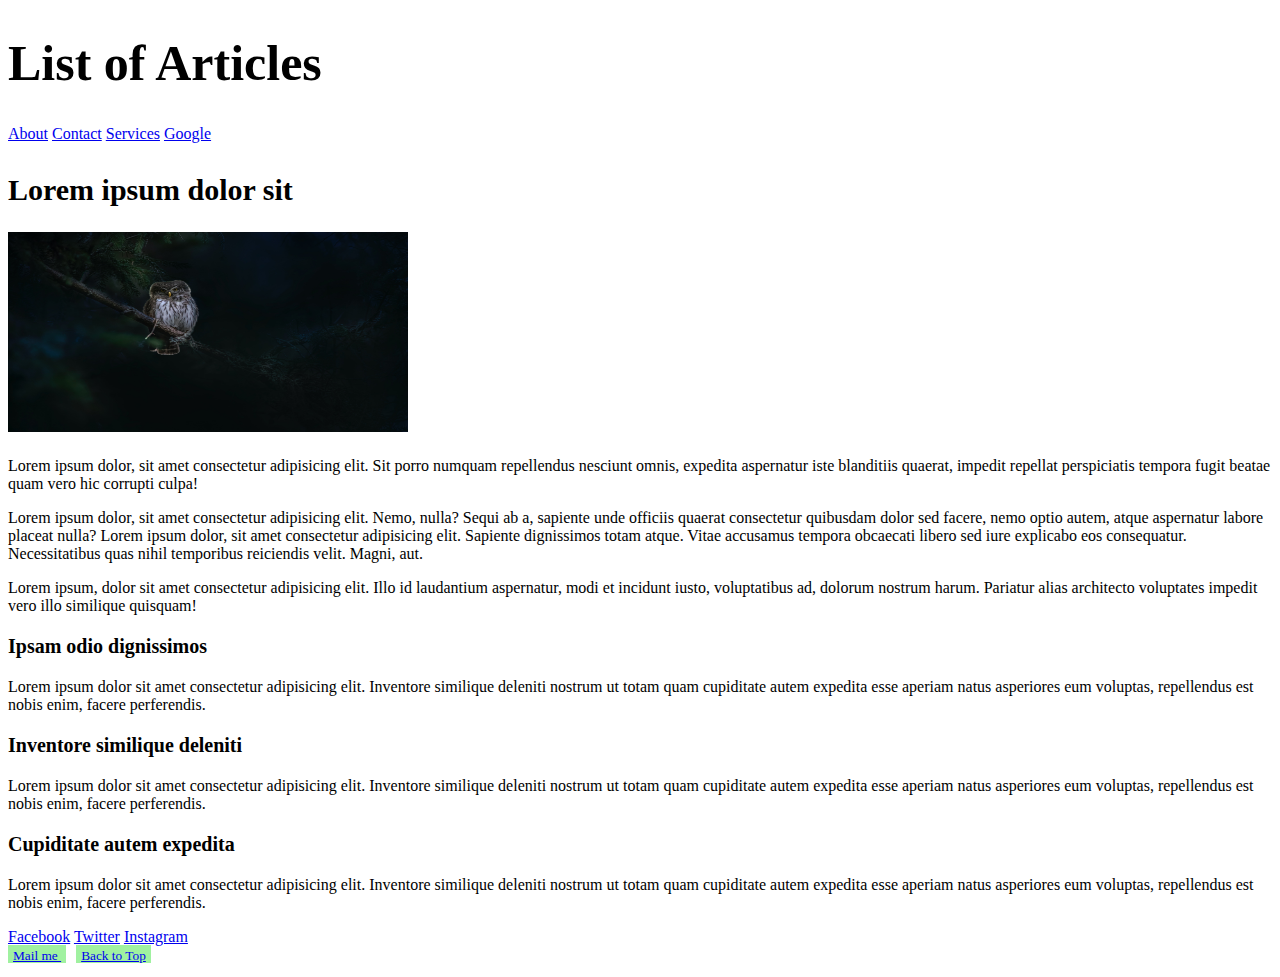
<file: block-BHaaak/index.html>
<!-- 
### Create a website having 3 separate pages.

#### TODO 💻:

1. Create a website having 3 separate pages.
2. Each page must be connected.
3. Each page must have the same structure. But the content can be different. The sample structure of a page has been shown below.
4. There must be different images on each page.
5. For the link use both relative path and absolute path depending upon the type of link.
6. In the footer, we have some social media links also, connect each media link to your profile page.
7. For mail me link in the footer, connect it to a mail. The mail must have a subject and body part also.
8. Back to top button must take to the top of the page once clicked.

---

![alt text](https://raw.githubusercontent.com/suraj122/AC-STYLE-images/master/html-css/ex-1.png)

---

- use appropriate semantic tags and keep the nesting and indentation clean.
- All the absolute must open in a new window. -->

<!DOCTYPE html>
<html lang="en">
<head>
    <meta charset="UTF-8">
    <meta http-equiv="X-UA-Compatible" content="IE=edge">
    <meta name="viewport" content="width=device-width, initial-scale=1.0">
    <title>Example 1</title>
    <link rel="stylesheet" href="./assets/stylesheet/style.css">
    <link rel="services" href="./services.html">
    <link rel="about" href="./about.html">
</head>
<body id="top">
    <header>
        <div>
            <h1>List of Articles</h1>
            <nav>
                <a href="./about.html">About</a>
                <a href="#">Contact</a>
                <a href="./services.html">Services</a>
                <a href="#">Google</a>
            </nav>
        </div>
    </header>
    <main>
        <article>
            <h2>Lorem ipsum dolor sit</h2>
            <div>
                <img src="./assets/media/erik-karits-24hUPU-7qXE-unsplash.jpg" alt="owl in the woods">
            </div>
            <p>Lorem ipsum dolor, sit amet consectetur adipisicing elit. Sit porro numquam repellendus nesciunt omnis, expedita aspernatur iste blanditiis quaerat, impedit repellat perspiciatis tempora fugit beatae quam vero hic corrupti culpa!</p>
            <p>Lorem ipsum dolor, sit amet consectetur adipisicing elit. Nemo, nulla? Sequi ab a, sapiente unde officiis quaerat consectetur quibusdam dolor sed facere, nemo optio autem, atque aspernatur labore placeat nulla? Lorem ipsum dolor, sit amet consectetur adipisicing elit. Sapiente dignissimos totam atque. Vitae accusamus tempora obcaecati libero sed iure explicabo eos consequatur. Necessitatibus quas nihil temporibus reiciendis velit. Magni, aut.</p>
            <p>Lorem ipsum, dolor sit amet consectetur adipisicing elit. Illo id laudantium aspernatur, modi et incidunt iusto, voluptatibus ad, dolorum nostrum harum. Pariatur alias architecto voluptates impedit vero illo similique quisquam!</p>
        </article>
        <section>
            <h3> Ipsam odio dignissimos</h3>
            <p>Lorem ipsum dolor sit amet consectetur adipisicing elit. Inventore similique deleniti nostrum ut totam quam cupiditate autem expedita esse aperiam natus asperiores eum voluptas, repellendus est nobis enim, facere perferendis.</p>
        </section>
        <section>
            <h3> Inventore similique deleniti</h3>
            <p>Lorem ipsum dolor sit amet consectetur adipisicing elit. Inventore similique deleniti nostrum ut totam quam cupiditate autem expedita esse aperiam natus asperiores eum voluptas, repellendus est nobis enim, facere perferendis.</p>
        </section>
        <section>
            <h3>Cupiditate autem expedita</h3>
            <p>Lorem ipsum dolor sit amet consectetur adipisicing elit. Inventore similique deleniti nostrum ut totam quam cupiditate autem expedita esse aperiam natus asperiores eum voluptas, repellendus est nobis enim, facere perferendis.</p>
        </section>
    </main>
    <footer>
        <nav>
            <a href="https://github.com/Aditya2z" target="_blank">Facebook</a>
            <a href="https://github.com/Aditya2z" target="_blank">Twitter</a>
            <a href="https://github.com/Aditya2z" target="_blank">Instagram</a>
        </nav>
        <div>
            <span>
                <a href="mailto:xyz@gmail.com"?subject=Reaching%20Out&body=How%20are%20you? target="_blank">
                    <small>
                        Mail me
                    </small>
                </a>
            </span>
            <span>
                <a href="#top">
                    <small>Back to Top</small>
                </a>
            </span>
        </div>
    </footer>
</body>
</html>
</file>
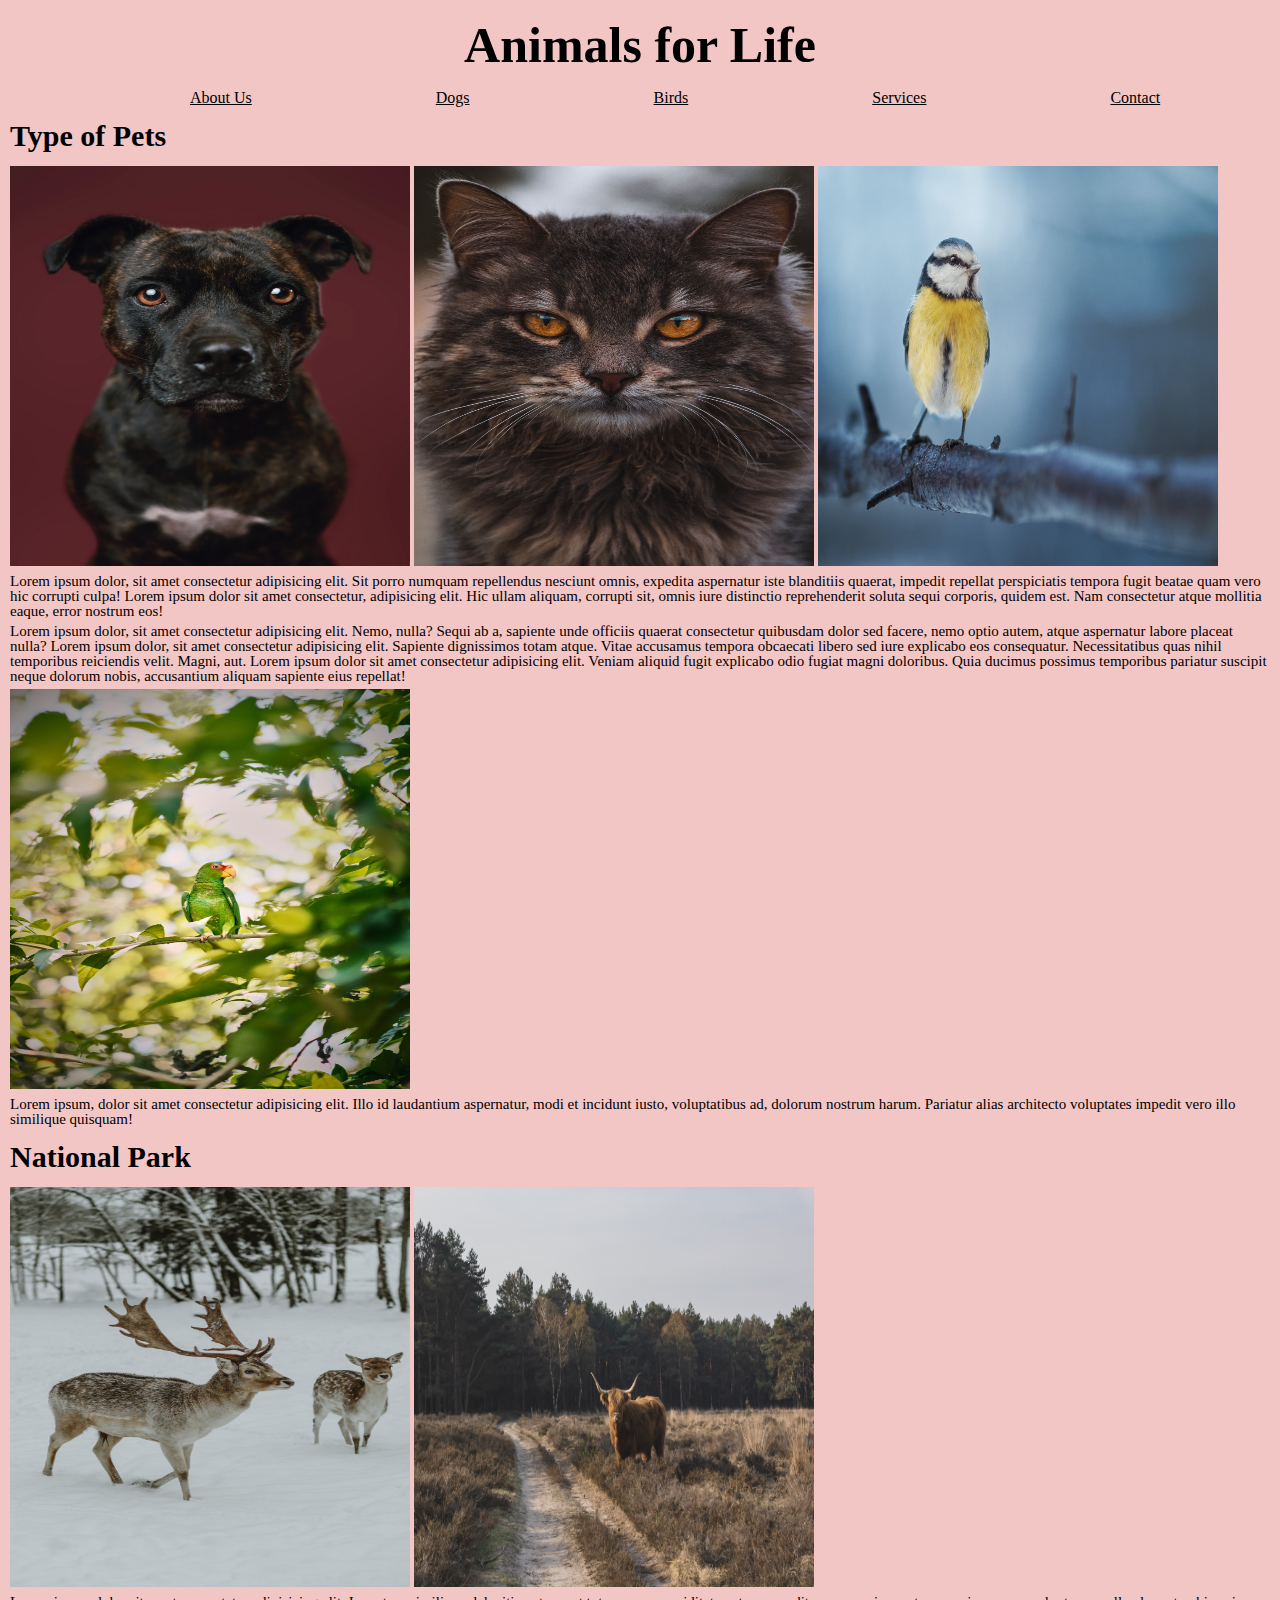
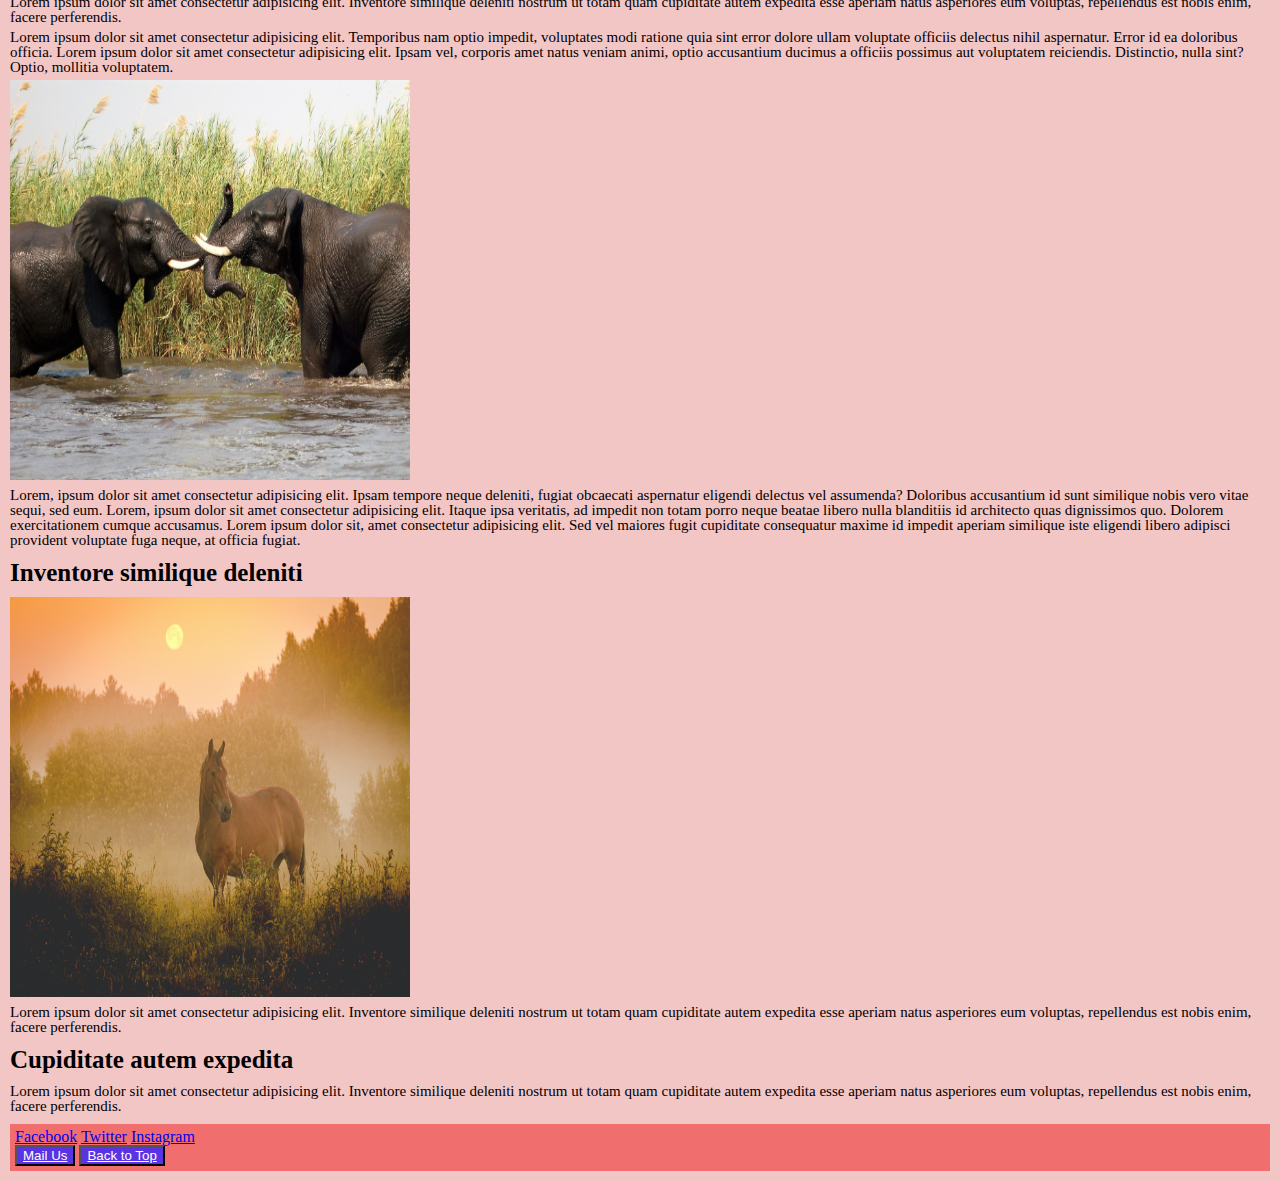
<file: block-BHaaam/index.html>
<!-- 
### Create a website having 3 separate pages.

#### TODO 💻:

1. Create a multi-page website, having at least three pages connected.

2. Each page must have one header and footer.

3. In between the header and footer, there must be the main content of the page.

4. The main content must have at least two articles.

5. Each article must have one image.

6. Use different background colors for different pages.

7. Using CSS resets is necessary.

- use appropriate semantic tags and keep the nesting and indentation clean. -->
<!DOCTYPE html>
<html lang="en">
<head>
    <meta charset="UTF-8">
    <meta http-equiv="X-UA-Compatible" content="IE=edge">
    <meta name="viewport" content="width=device-width, initial-scale=1.0">
    <title>Animals</title>
    <link rel="stylesheet" href="./assets/stylesheet/style.css">
    <link rel="dogs" href="./dogs.html">
    <link rel="birds" href="./birds.html">
</head>
<body id="top" class="about">
    <header>
        <div>
            <h1>Animals for Life</h1>
            <nav class="topnav">
                <a href="./index.html">About Us</a>
                <a href="./dogs.html">Dogs</a>
                <a href="./birds.html">Birds</a>
                <a href="#">Services</a>
                <a href="#">Contact</a>
            </nav>
        </div>
    </header>
    <main>
        <article>
            <h2>Type of Pets</h2>
            <div>
                <img src="./assets/media/dog.jpg" alt="black dog">
                <img src="./assets/media/cat.jpg" alt="cat">
                <img src="./assets/media/bird.jpg" alt="beautiful bird">
            </div>
            <p>Lorem ipsum dolor, sit amet consectetur adipisicing elit. Sit porro numquam repellendus nesciunt omnis, expedita aspernatur iste blanditiis quaerat, impedit repellat perspiciatis tempora fugit beatae quam vero hic corrupti culpa! Lorem ipsum dolor sit amet consectetur, adipisicing elit. Hic ullam aliquam, corrupti sit, omnis iure distinctio reprehenderit soluta sequi corporis, quidem est. Nam consectetur atque mollitia eaque, error nostrum eos!</p>
            <p>Lorem ipsum dolor, sit amet consectetur adipisicing elit. Nemo, nulla? Sequi ab a, sapiente unde officiis quaerat consectetur quibusdam dolor sed facere, nemo optio autem, atque aspernatur labore placeat nulla? Lorem ipsum dolor, sit amet consectetur adipisicing elit. Sapiente dignissimos totam atque. Vitae accusamus tempora obcaecati libero sed iure explicabo eos consequatur. Necessitatibus quas nihil temporibus reiciendis velit. Magni, aut. Lorem ipsum dolor sit amet consectetur adipisicing elit. Veniam aliquid fugit explicabo odio fugiat magni doloribus. Quia ducimus possimus temporibus pariatur suscipit neque dolorum nobis, accusantium aliquam sapiente eius repellat!</p>
            <img src="./assets/media/parrot.jpg" alt="indian green parrot">
            <p>Lorem ipsum, dolor sit amet consectetur adipisicing elit. Illo id laudantium aspernatur, modi et incidunt iusto, voluptatibus ad, dolorum nostrum harum. Pariatur alias architecto voluptates impedit vero illo similique quisquam!</p>
        </article>

        <article>
                <h2> National Park</h2>
                <img src="./assets/media/anita-austvika-lW04nOHyfwQ-unsplash.jpg" alt="deer in snow">
                <img src="./assets/media/bull.jpg" alt="bull">
                <p>Lorem ipsum dolor sit amet consectetur adipisicing elit. Inventore similique deleniti nostrum ut totam quam cupiditate autem expedita esse aperiam natus asperiores eum voluptas, repellendus est nobis enim, facere perferendis.</p>
                <p>Lorem ipsum dolor sit amet consectetur adipisicing elit. Temporibus nam optio impedit, voluptates modi ratione quia sint error dolore ullam voluptate officiis delectus nihil aspernatur. Error id ea doloribus officia. Lorem ipsum dolor sit amet consectetur adipisicing elit. Ipsam vel, corporis amet natus veniam animi, optio accusantium ducimus a officiis possimus aut voluptatem reiciendis. Distinctio, nulla sint? Optio, mollitia voluptatem.</p>
                <img src="./assets/media/elephant1.jpg" alt="elephant">
                <p>Lorem, ipsum dolor sit amet consectetur adipisicing elit. Ipsam tempore neque deleniti, fugiat obcaecati aspernatur eligendi delectus vel assumenda? Doloribus accusantium id sunt similique nobis vero vitae sequi, sed eum. Lorem, ipsum dolor sit amet consectetur adipisicing elit. Itaque ipsa veritatis, ad impedit non totam porro neque beatae libero nulla blanditiis id architecto quas dignissimos quo. Dolorem exercitationem cumque accusamus. Lorem ipsum dolor sit, amet consectetur adipisicing elit. Sed vel maiores fugit cupiditate consequatur maxime id impedit aperiam similique iste eligendi libero adipisci provident voluptate fuga neque, at officia fugiat.</p>
        </article>
        <section>
            <h3> Inventore similique deleniti</h3>
            <img src="./assets/media/horse.jpg" alt="horse">
            <p>Lorem ipsum dolor sit amet consectetur adipisicing elit. Inventore similique deleniti nostrum ut totam quam cupiditate autem expedita esse aperiam natus asperiores eum voluptas, repellendus est nobis enim, facere perferendis.</p>
        </section>
        <section>
            <h3>Cupiditate autem expedita</h3>
            <p>Lorem ipsum dolor sit amet consectetur adipisicing elit. Inventore similique deleniti nostrum ut totam quam cupiditate autem expedita esse aperiam natus asperiores eum voluptas, repellendus est nobis enim, facere perferendis.</p>
        </section>
    </main>
    <footer>
        <nav>
            <a href="https://Facebook.com/" target="_blank">Facebook</a>
            <a href="https://Twitter.com/" target="_blank">Twitter</a>
            <a href="https://Instagram.com/" target="_blank">Instagram</a>
        </nav>
        <div>
            <button>
                <a href="mailto:xyz@gmail.com"?subject=Reaching%20Out&body=How%20are%20you? target="_blank">Mail Us</a>
            </button>
            <button>
                <a href="#top">Back to Top</a>
            </button>
        </div>
    </footer>
</body>
</html>
</file>
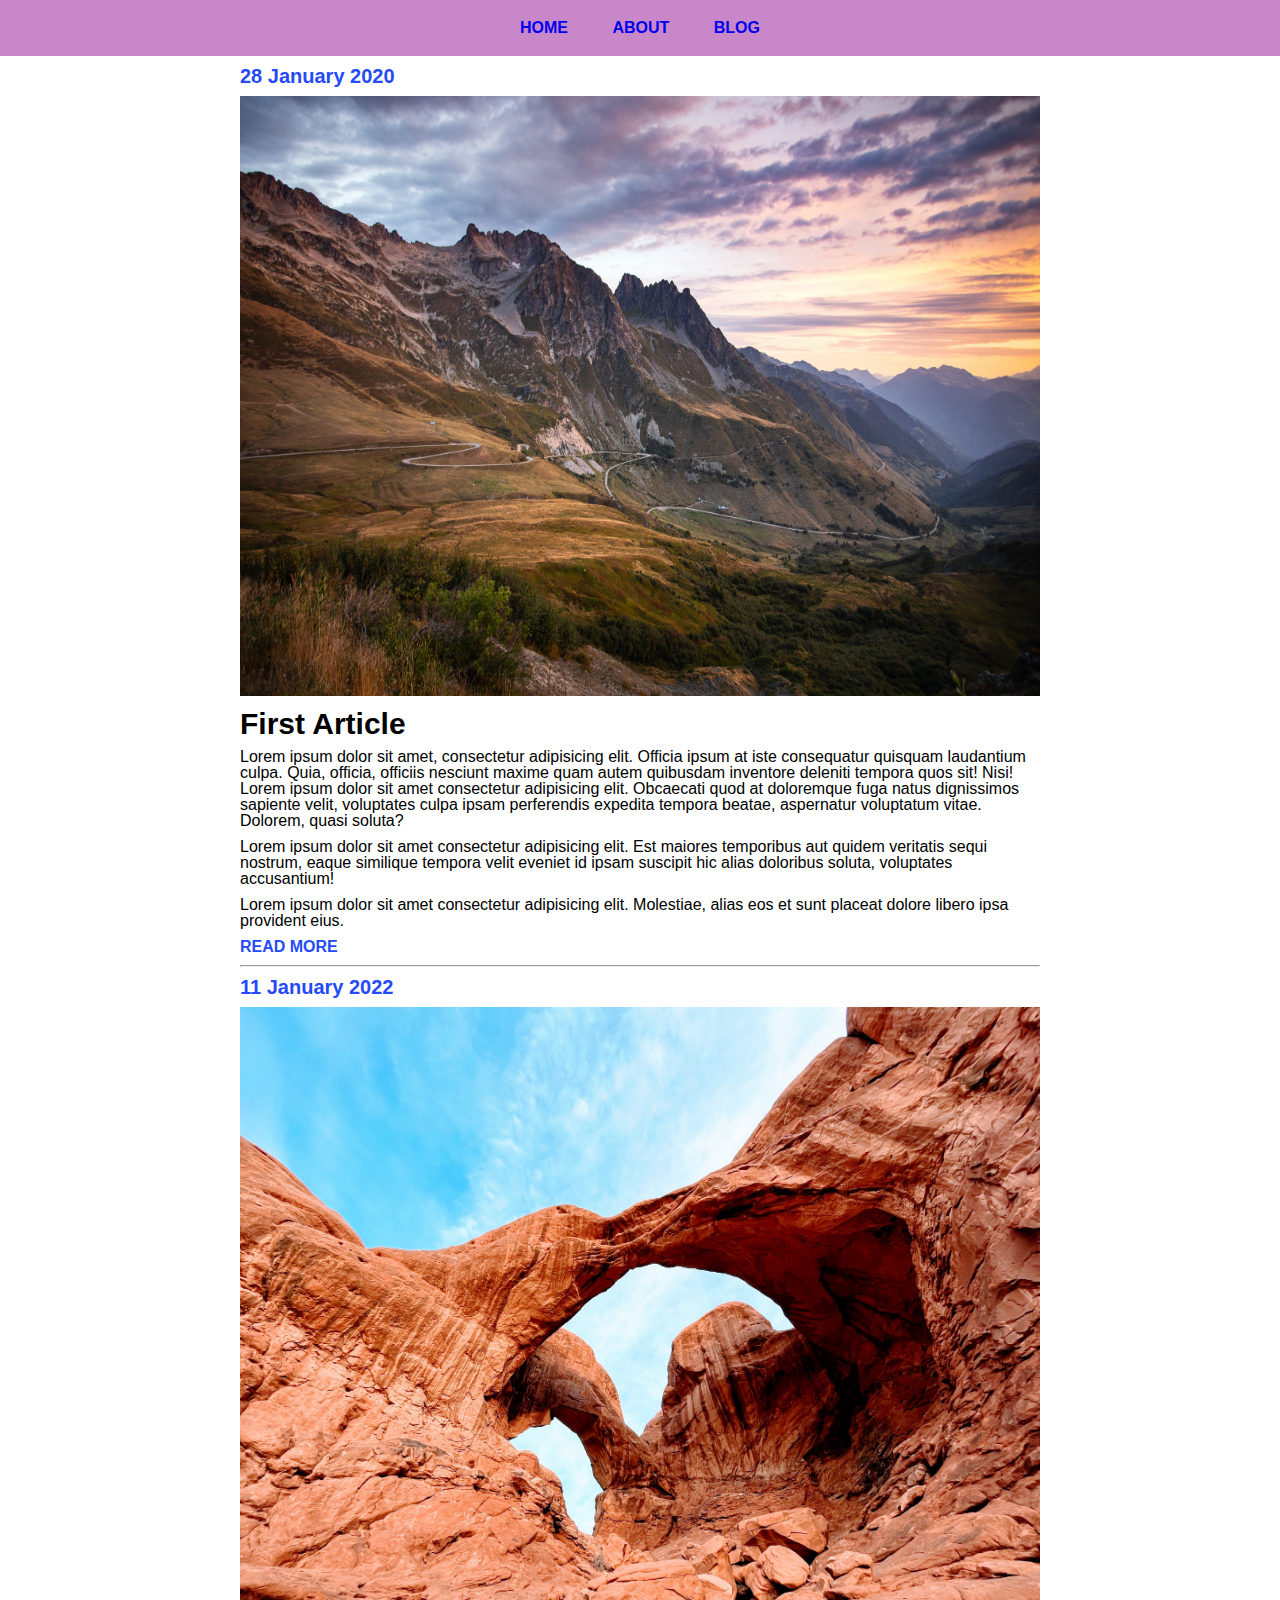
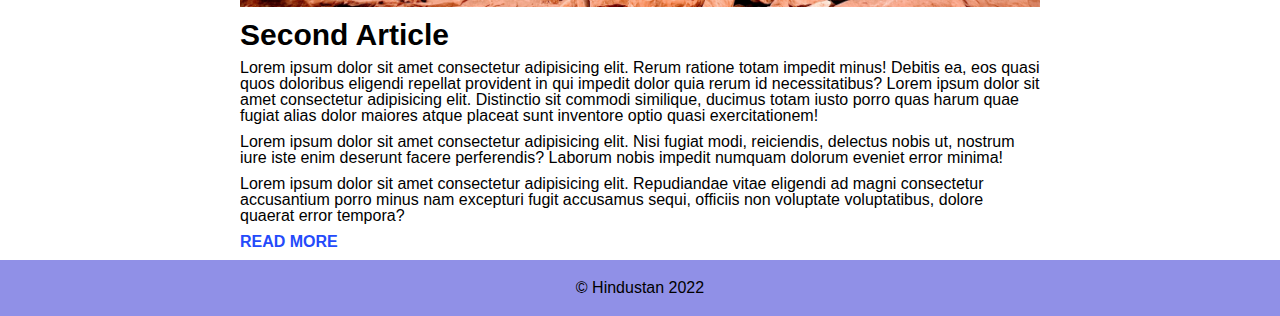
<file: block-BHaaan/index.html>
<!---

### Create a blog page having 2 articles.

#### TODO 🚀:

1. Create a blog page having 2 articles.
2. The sample structure of a page has been shown below.

---

![alt text](https://raw.githubusercontent.com/suraj122/AC-STYLE-images/master/html-css/ex3.png)

---

- Using a CSS reset is necessary.

- Use appropriate semantic tags and keep the nesting and indentation clean.

-->
<!DOCTYPE html>
<html lang="en">
    <head>
        <meta charset="UTF-8">
        <title>Blog</title>
        <link rel="stylesheet" href="./assets/stylesheet/style.css">
    </head>
    <body>
        <header>
            <nav>
                <a href="#">HOME</a>
                <a href="#">ABOUT</a>
                <a href="#">BLOG</a>
            </nav>
        </header>
        <main>
            <section>
                <article>
                    <h3 class="blue">28 January 2020</h3>
                    <div>
                        <img src="./assets/media/marek-piwnicki-x9gqq2wUrV0-unsplash.jpg" alt="sunrise in hills">
                    </div>
                    <h2>First Article</h2>
                    <p>Lorem ipsum dolor sit amet, consectetur adipisicing elit. Officia ipsum at iste consequatur quisquam laudantium culpa. Quia, officia, officiis nesciunt maxime quam autem quibusdam inventore deleniti tempora quos sit! Nisi! Lorem ipsum dolor sit amet consectetur adipisicing elit. Obcaecati quod at doloremque fuga natus dignissimos sapiente velit, voluptates culpa ipsam perferendis expedita tempora beatae, aspernatur voluptatum vitae. Dolorem, quasi soluta?</p>
                    <p>Lorem ipsum dolor sit amet consectetur adipisicing elit. Est maiores temporibus aut quidem veritatis sequi nostrum, eaque similique tempora velit eveniet id ipsam suscipit hic alias doloribus soluta, voluptates accusantium!</p>
                    <p>Lorem ipsum dolor sit amet consectetur adipisicing elit. Molestiae, alias eos et sunt placeat dolore libero ipsa provident eius.</p>
                    <h4 class="blue">READ MORE</h3>
                </article>
                <hr>
                <article>
                    <h3 class="blue">11 January 2022</h3>
                    <div>
                        <img src="./assets/media/sneha-chandrashekar-iYZpQ8pTYYk-unsplash.jpg" alt="rocks eroded due to wind">
                    </div>
                    <h2>Second Article</h2>
                    <p>Lorem ipsum dolor sit amet consectetur adipisicing elit. Rerum ratione totam impedit minus! Debitis ea, eos quasi quos doloribus eligendi repellat provident in qui impedit dolor quia rerum id necessitatibus? Lorem ipsum dolor sit amet consectetur adipisicing elit. Distinctio sit commodi similique, ducimus totam iusto porro quas harum quae fugiat alias dolor maiores atque placeat sunt inventore optio quasi exercitationem!</p>
                    <p>Lorem ipsum dolor sit amet consectetur adipisicing elit. Nisi fugiat modi, reiciendis, delectus nobis ut, nostrum iure iste enim deserunt facere perferendis? Laborum nobis impedit numquam dolorum eveniet error minima!</p>
                    <p>Lorem ipsum dolor sit amet consectetur adipisicing elit. Repudiandae vitae eligendi ad magni consectetur accusantium porro minus nam excepturi fugit accusamus sequi, officiis non voluptate voluptatibus, dolore quaerat error tempora?</p>
                    <h4 class="blue">READ MORE</h3>
                </article>
            </section>
        </main>
        <footer>
            <small>&copy;</small>
            <span>Hindustan 2022</span>
        </footer>
    </body>
</html>
</file>
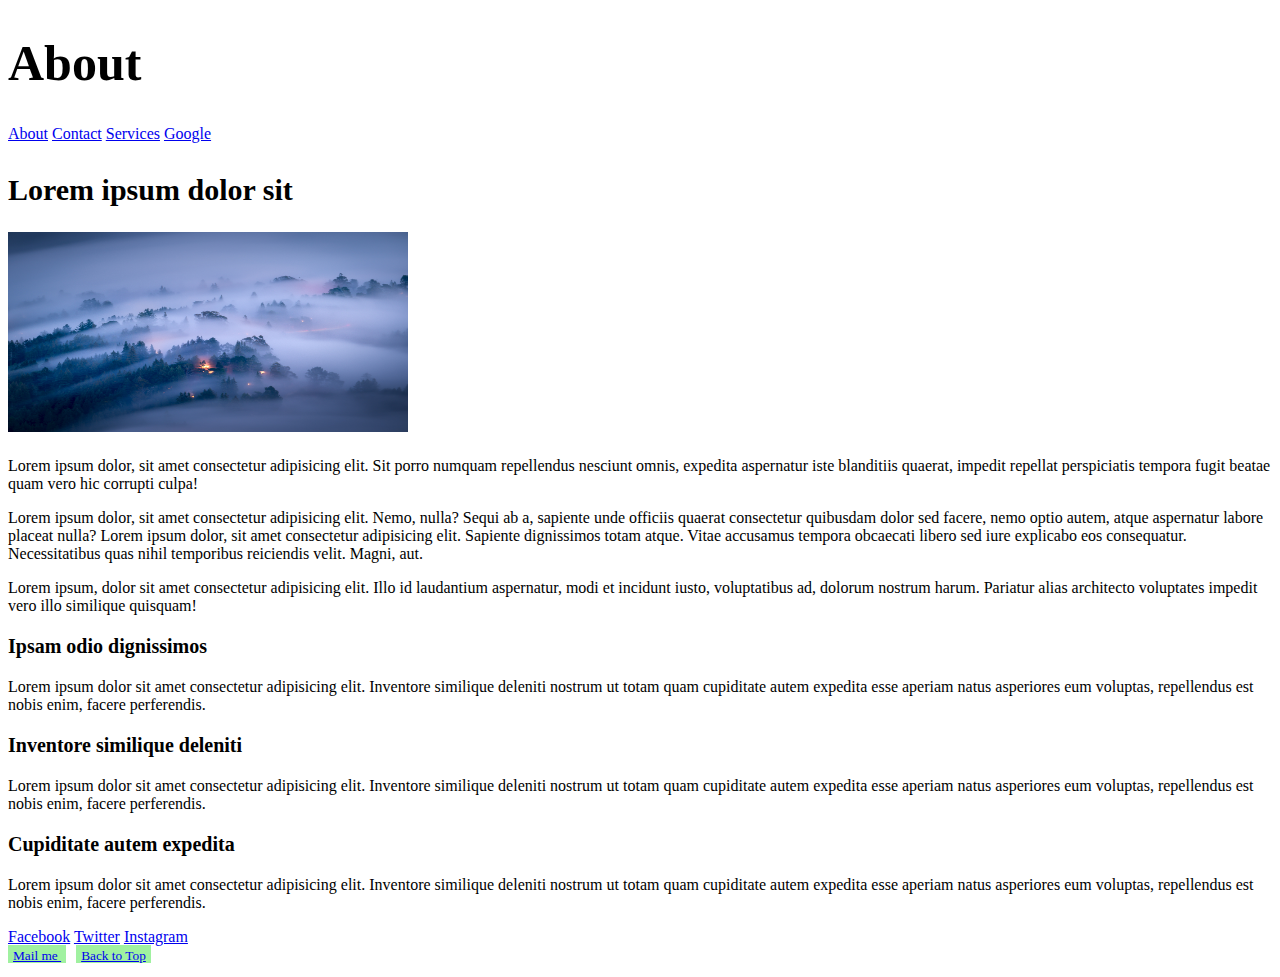
<file: block-BHaaak/about.html>
<!-- 
### Create a website having 3 separate pages.

#### TODO 💻:

1. Create a website having 3 separate pages.
2. Each page must be connected.
3. Each page must have the same structure. But the content can be different. The sample structure of a page has been shown below.
4. There must be different images on each page.
5. For the link use both relative path and absolute path depending upon the type of link.
6. In the footer, we have some social media links also, connect each media link to your profile page.
7. For mail me link in the footer, connect it to a mail. The mail must have a subject and body part also.
8. Back to top button must take to the top of the page once clicked.

---

![alt text](https://raw.githubusercontent.com/suraj122/AC-STYLE-images/master/html-css/ex-1.png)

---

- use appropriate semantic tags and keep the nesting and indentation clean.
- All the absolute must open in a new window. -->

<!DOCTYPE html>
<html lang="en">
<head>
    <meta charset="UTF-8">
    <meta http-equiv="X-UA-Compatible" content="IE=edge">
    <meta name="viewport" content="width=device-width, initial-scale=1.0">
    <title>Example 1</title>
    <link rel="stylesheet" href="./assets/stylesheet/style.css">
    <link rel="index" href="./index.html">
    <link rel="services" href="./services.html">
</head>
<body id="top">
    <header>
        <div>
            <h1>About</h1>
            <nav>
                <a href="#">About</a>
                <a href="#">Contact</a>
                <a href="./services.html">Services</a>
                <a href="./index.html">Google</a>
            </nav>
        </div>
    </header>
    <main>
        <article>
            <h2>Lorem ipsum dolor sit</h2>
            <div>
                <img src="./assets/media/zetong-li-vHIOWBWo3rc-unsplash.jpg" alt="clouds over forest in the hills">
            </div>
            <p>Lorem ipsum dolor, sit amet consectetur adipisicing elit. Sit porro numquam repellendus nesciunt omnis, expedita aspernatur iste blanditiis quaerat, impedit repellat perspiciatis tempora fugit beatae quam vero hic corrupti culpa!</p>
            <p>Lorem ipsum dolor, sit amet consectetur adipisicing elit. Nemo, nulla? Sequi ab a, sapiente unde officiis quaerat consectetur quibusdam dolor sed facere, nemo optio autem, atque aspernatur labore placeat nulla? Lorem ipsum dolor, sit amet consectetur adipisicing elit. Sapiente dignissimos totam atque. Vitae accusamus tempora obcaecati libero sed iure explicabo eos consequatur. Necessitatibus quas nihil temporibus reiciendis velit. Magni, aut.</p>
            <p>Lorem ipsum, dolor sit amet consectetur adipisicing elit. Illo id laudantium aspernatur, modi et incidunt iusto, voluptatibus ad, dolorum nostrum harum. Pariatur alias architecto voluptates impedit vero illo similique quisquam!</p>
        </article>
        <section>
            <h3> Ipsam odio dignissimos</h3>
            <p>Lorem ipsum dolor sit amet consectetur adipisicing elit. Inventore similique deleniti nostrum ut totam quam cupiditate autem expedita esse aperiam natus asperiores eum voluptas, repellendus est nobis enim, facere perferendis.</p>
        </section>
        <section>
            <h3> Inventore similique deleniti</h3>
            <p>Lorem ipsum dolor sit amet consectetur adipisicing elit. Inventore similique deleniti nostrum ut totam quam cupiditate autem expedita esse aperiam natus asperiores eum voluptas, repellendus est nobis enim, facere perferendis.</p>
        </section>
        <section>
            <h3>Cupiditate autem expedita</h3>
            <p>Lorem ipsum dolor sit amet consectetur adipisicing elit. Inventore similique deleniti nostrum ut totam quam cupiditate autem expedita esse aperiam natus asperiores eum voluptas, repellendus est nobis enim, facere perferendis.</p>
        </section>
    </main>
    <footer>
        <nav>
            <a href="https://github.com/Aditya2z" target="_blank">Facebook</a>
            <a href="https://github.com/Aditya2z" target="_blank">Twitter</a>
            <a href="https://github.com/Aditya2z" target="_blank">Instagram</a>
        </nav>
        <div>
            <span>
                <a href="mailto:xyz@gmail.com"?subject=Reaching%20Out&body=How%20are%20you? target="_blank">
                    <small>
                        Mail me
                    </small>
                </a>
            </span>
            <span>
                <a href="#top">
                    <small>Back to Top</small>
                </a>
            </span>
        </div>
    </footer>
</body>
</html>
</file>
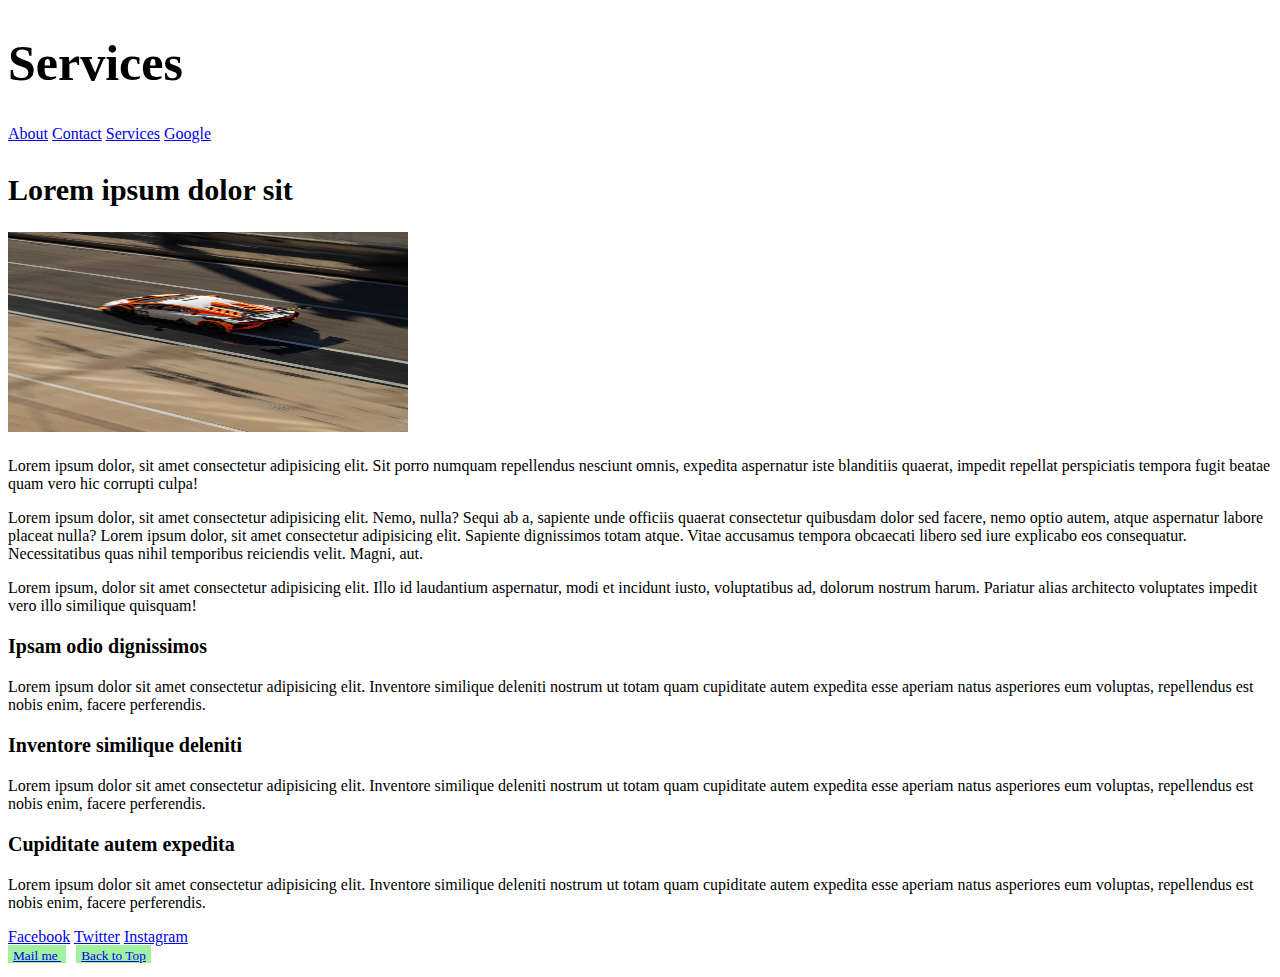
<file: block-BHaaak/services.html>
<!-- 
### Create a website having 3 separate pages.

#### TODO 💻:

1. Create a website having 3 separate pages.
2. Each page must be connected.
3. Each page must have the same structure. But the content can be different. The sample structure of a page has been shown below.
4. There must be different images on each page.
5. For the link use both relative path and absolute path depending upon the type of link.
6. In the footer, we have some social media links also, connect each media link to your profile page.
7. For mail me link in the footer, connect it to a mail. The mail must have a subject and body part also.
8. Back to top button must take to the top of the page once clicked.

---

![alt text](https://raw.githubusercontent.com/suraj122/AC-STYLE-images/master/html-css/ex-1.png)

---

- use appropriate semantic tags and keep the nesting and indentation clean.
- All the absolute must open in a new window. -->

<!DOCTYPE html>
<html lang="en">
<head>
    <meta charset="UTF-8">
    <meta http-equiv="X-UA-Compatible" content="IE=edge">
    <meta name="viewport" content="width=device-width, initial-scale=1.0">
    <title>Example 1</title>
    <link rel="stylesheet" href="./assets/stylesheet/style.css">
    <link rel="index" href="./index.html">
    <link rel="about" href="./about.html">
</head>
<body id="top">
    <header>
        <div>
            <h1>Services</h1>
            <nav>
                <a href="./about.html">About</a>
                <a href="#">Contact</a>
                <a href="#">Services</a>
                <a href="./index.html">Google</a>
            </nav>
        </div>
    </header>
    <main>
        <article>
            <h2>Lorem ipsum dolor sit</h2>
            <div>
                <img src="./assets/media/wes-tindel-hAL6GUvC-3g-unsplash.jpg" alt="race car">
            </div>
            <p>Lorem ipsum dolor, sit amet consectetur adipisicing elit. Sit porro numquam repellendus nesciunt omnis, expedita aspernatur iste blanditiis quaerat, impedit repellat perspiciatis tempora fugit beatae quam vero hic corrupti culpa!</p>
            <p>Lorem ipsum dolor, sit amet consectetur adipisicing elit. Nemo, nulla? Sequi ab a, sapiente unde officiis quaerat consectetur quibusdam dolor sed facere, nemo optio autem, atque aspernatur labore placeat nulla? Lorem ipsum dolor, sit amet consectetur adipisicing elit. Sapiente dignissimos totam atque. Vitae accusamus tempora obcaecati libero sed iure explicabo eos consequatur. Necessitatibus quas nihil temporibus reiciendis velit. Magni, aut.</p>
            <p>Lorem ipsum, dolor sit amet consectetur adipisicing elit. Illo id laudantium aspernatur, modi et incidunt iusto, voluptatibus ad, dolorum nostrum harum. Pariatur alias architecto voluptates impedit vero illo similique quisquam!</p>
        </article>
        <section>
            <h3> Ipsam odio dignissimos</h3>
            <p>Lorem ipsum dolor sit amet consectetur adipisicing elit. Inventore similique deleniti nostrum ut totam quam cupiditate autem expedita esse aperiam natus asperiores eum voluptas, repellendus est nobis enim, facere perferendis.</p>
        </section>
        <section>
            <h3> Inventore similique deleniti</h3>
            <p>Lorem ipsum dolor sit amet consectetur adipisicing elit. Inventore similique deleniti nostrum ut totam quam cupiditate autem expedita esse aperiam natus asperiores eum voluptas, repellendus est nobis enim, facere perferendis.</p>
        </section>
        <section>
            <h3>Cupiditate autem expedita</h3>
            <p>Lorem ipsum dolor sit amet consectetur adipisicing elit. Inventore similique deleniti nostrum ut totam quam cupiditate autem expedita esse aperiam natus asperiores eum voluptas, repellendus est nobis enim, facere perferendis.</p>
        </section>
    </main>
    <footer>
        <nav>
            <a href="https://github.com/Aditya2z" target="_blank">Facebook</a>
            <a href="https://github.com/Aditya2z" target="_blank">Twitter</a>
            <a href="https://github.com/Aditya2z" target="_blank">Instagram</a>
        </nav>
        <div>
            <span>
                <a href="mailto:xyz@gmail.com"?subject=Reaching%20Out&body=How%20are%20you? target="_blank">
                    <small>
                        Mail me
                    </small>
                </a>
            </span>
            <span>
                <a href="#top">
                    <small>Back to Top</small>
                </a>
            </span>
        </div>
    </footer>
</body>
</html>
</file>
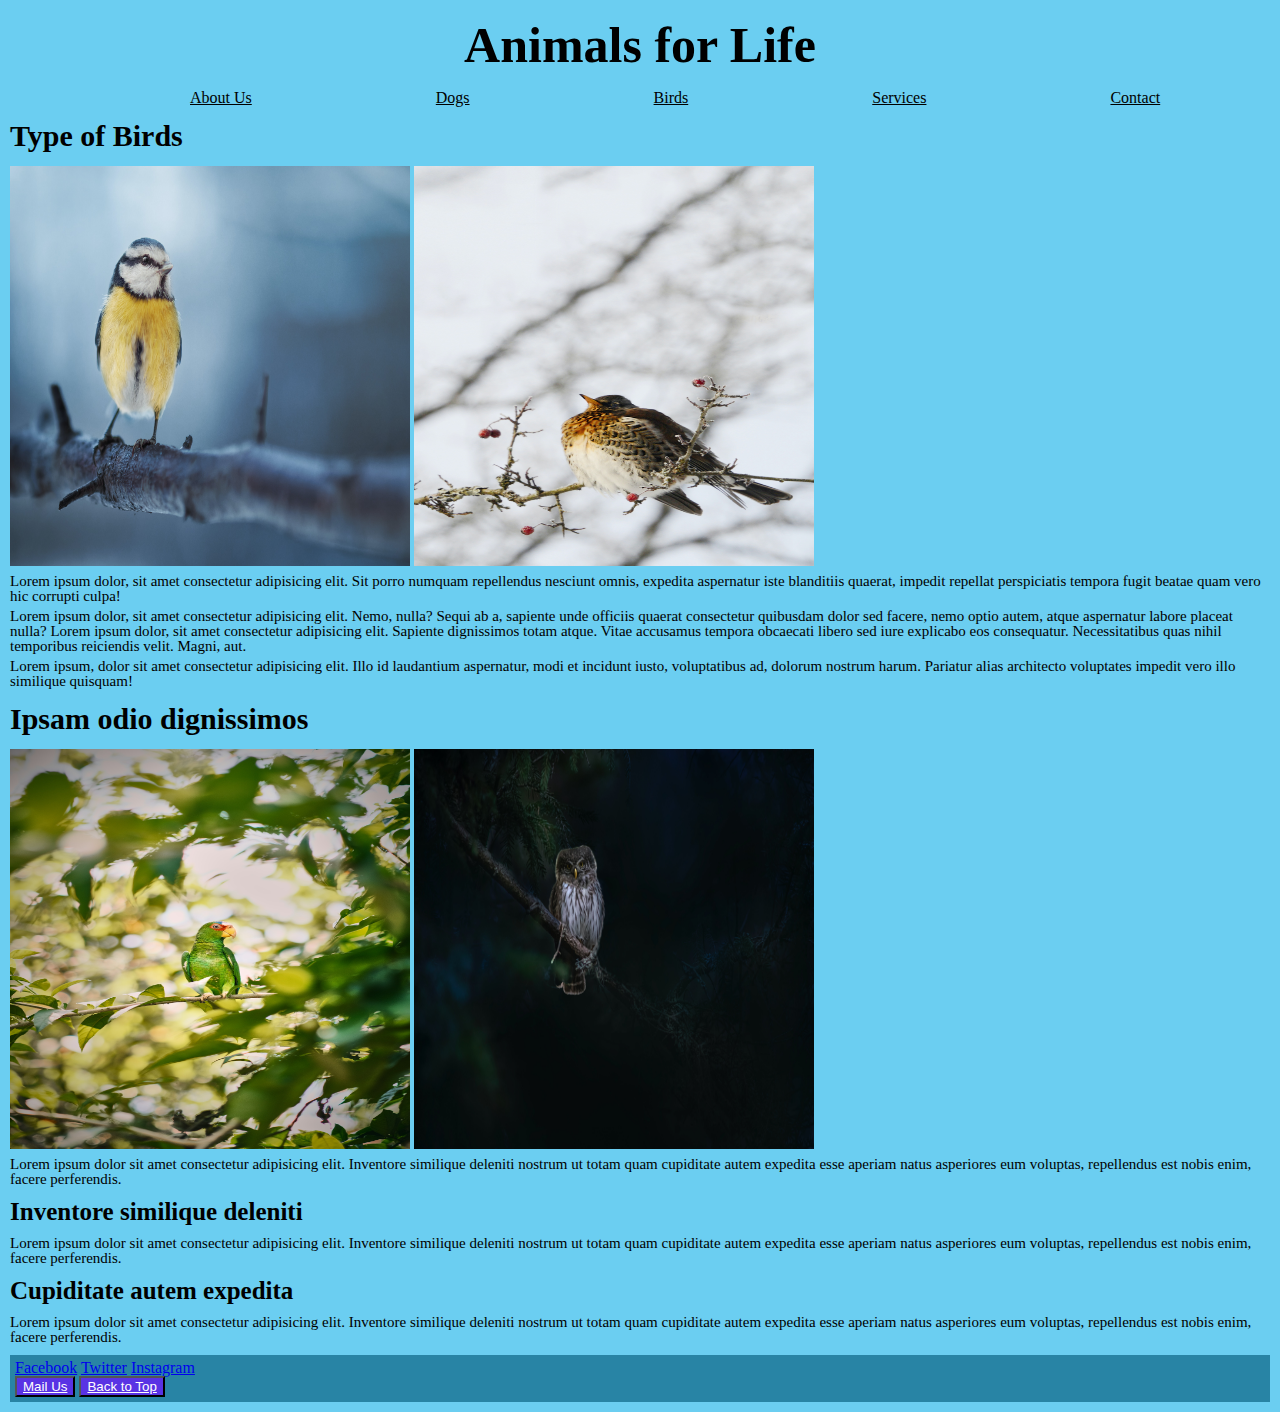
<file: block-BHaaam/birds.html>
<!-- 
### Create a website having 3 separate pages.

#### TODO 💻:

1. Create a multi-page website, having at least three pages connected.

2. Each page must have one header and footer.

3. In between the header and footer, there must be the main content of the page.

4. The main content must have at least two articles.

5. Each article must have one image.

6. Use different background colors for different pages.

7. Using CSS resets is necessary.

- use appropriate semantic tags and keep the nesting and indentation clean. -->
<!DOCTYPE html>
<html lang="en">
<head>
    <meta charset="UTF-8">
    <meta http-equiv="X-UA-Compatible" content="IE=edge">
    <meta name="viewport" content="width=device-width, initial-scale=1.0">
    <title>Animals</title>
    <link rel="stylesheet" href="./assets/stylesheet/style.css">
    <link rel="dogs" href="./dogs.html">
    <link rel="about" href="./index.html">
</head>
<body id="top" class="birds">
    <header>
        <div>
            <h1>Animals for Life</h1>
            <nav class="topnav">
                <a href="./index.html">About Us</a>
                <a href="./dogs.html">Dogs</a>
                <a href="./birds.html">Birds</a>
                <a href="#">Services</a>
                <a href="#">Contact</a>
            </nav>
        </div>
    </header>
    <main>
        <article>
            <h2>Type of Birds</h2>
            <div>
                <img src="./assets/media/bird.jpg" alt="bird">
                <img src="./assets/media/bird1.jpg" alt="bird">
            </div>
            <p>Lorem ipsum dolor, sit amet consectetur adipisicing elit. Sit porro numquam repellendus nesciunt omnis, expedita aspernatur iste blanditiis quaerat, impedit repellat perspiciatis tempora fugit beatae quam vero hic corrupti culpa!</p>
            <p>Lorem ipsum dolor, sit amet consectetur adipisicing elit. Nemo, nulla? Sequi ab a, sapiente unde officiis quaerat consectetur quibusdam dolor sed facere, nemo optio autem, atque aspernatur labore placeat nulla? Lorem ipsum dolor, sit amet consectetur adipisicing elit. Sapiente dignissimos totam atque. Vitae accusamus tempora obcaecati libero sed iure explicabo eos consequatur. Necessitatibus quas nihil temporibus reiciendis velit. Magni, aut.</p>
            <p>Lorem ipsum, dolor sit amet consectetur adipisicing elit. Illo id laudantium aspernatur, modi et incidunt iusto, voluptatibus ad, dolorum nostrum harum. Pariatur alias architecto voluptates impedit vero illo similique quisquam!</p>
        </article>

        <article>
                <h2> Ipsam odio dignissimos</h2>
                <img src="./assets/media/parrot.jpg" alt="parrot">
                <img src="./assets/media/owl.jpg" alt="owl">
                <p>Lorem ipsum dolor sit amet consectetur adipisicing elit. Inventore similique deleniti nostrum ut totam quam cupiditate autem expedita esse aperiam natus asperiores eum voluptas, repellendus est nobis enim, facere perferendis.</p>
        </article>
        <section>
            <h3> Inventore similique deleniti</h3>
            <p>Lorem ipsum dolor sit amet consectetur adipisicing elit. Inventore similique deleniti nostrum ut totam quam cupiditate autem expedita esse aperiam natus asperiores eum voluptas, repellendus est nobis enim, facere perferendis.</p>
        </section>
        <section>
            <h3>Cupiditate autem expedita</h3>
            <p>Lorem ipsum dolor sit amet consectetur adipisicing elit. Inventore similique deleniti nostrum ut totam quam cupiditate autem expedita esse aperiam natus asperiores eum voluptas, repellendus est nobis enim, facere perferendis.</p>
        </section>
    </main>
    <footer>
        <nav>
            <a href="https://Facebook.com/" target="_blank">Facebook</a>
            <a href="https://Twitter.com/" target="_blank">Twitter</a>
            <a href="https://Instagram.com/" target="_blank">Instagram</a>
        </nav>
        <div>
            <button>
                <a href="mailto:xyz@gmail.com"?subject=Reaching%20Out&body=How%20are%20you? target="_blank">Mail Us</a>
            </button>
            <button>
                <a href="#top">Back to Top</a>
            </button>
        </div>
    </footer>
</body>
</html>
</file>
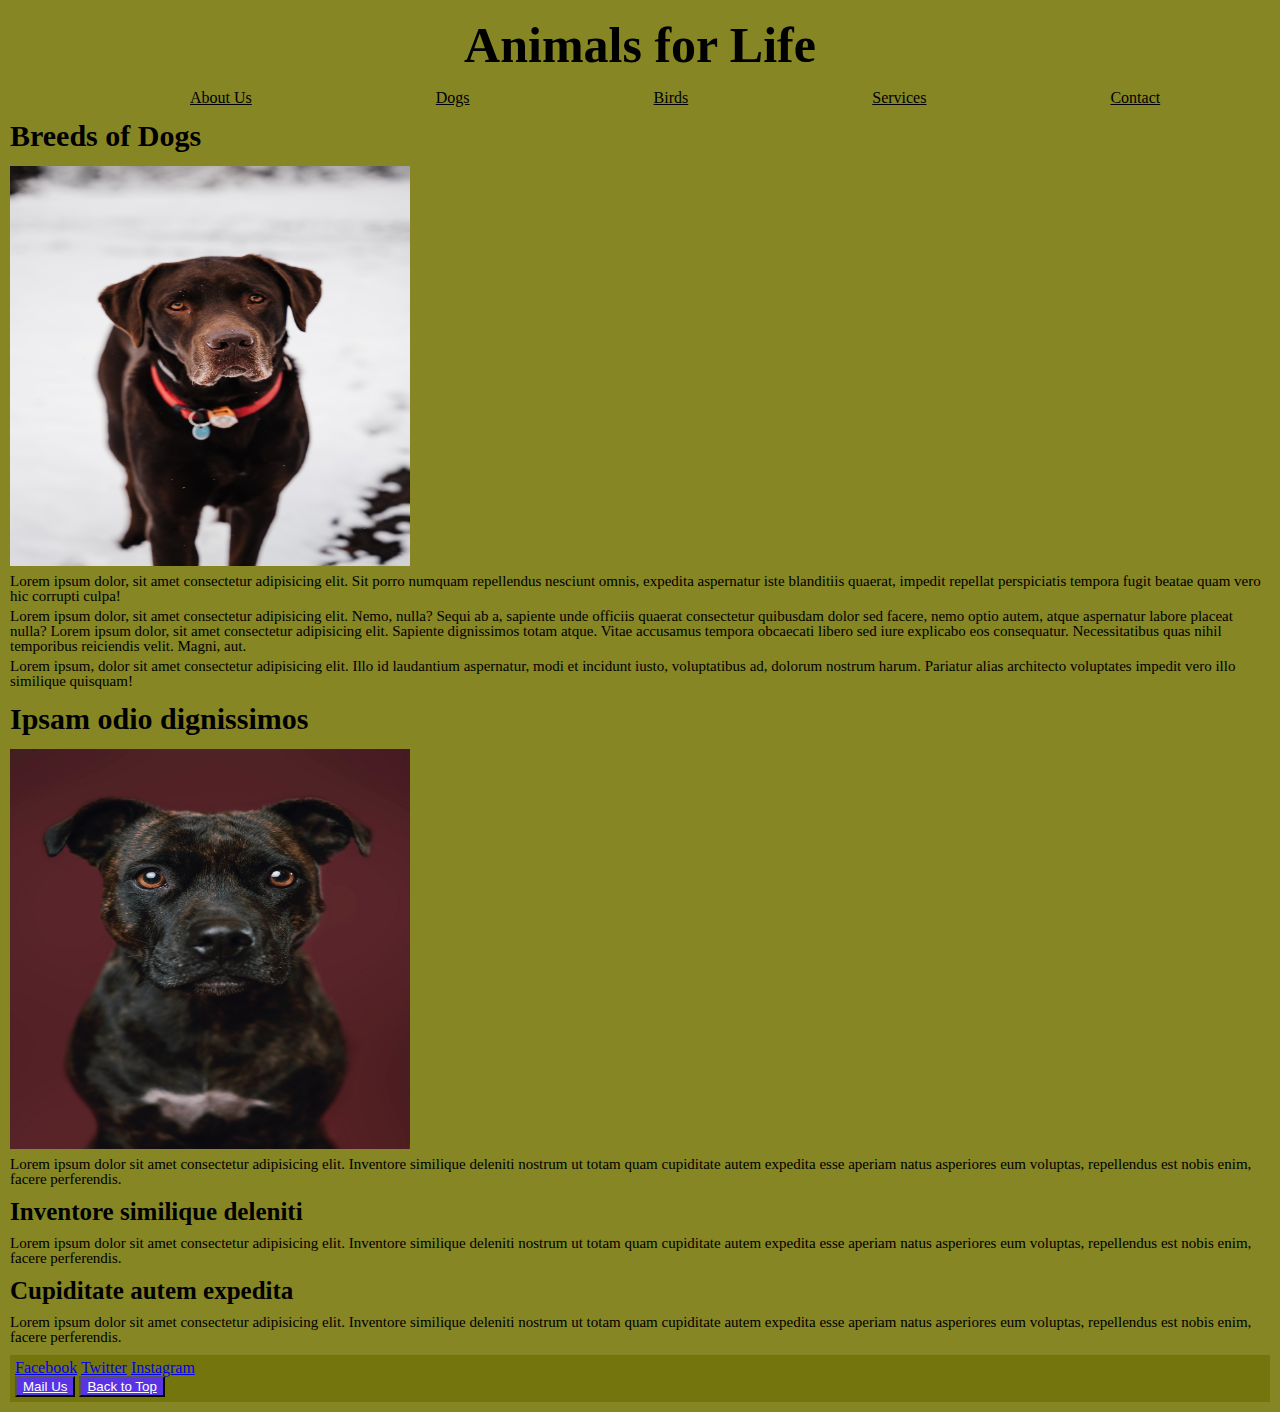
<file: block-BHaaam/dogs.html>
<!DOCTYPE html>
<html lang="en">
<head>
    <meta charset="UTF-8">
    <meta http-equiv="X-UA-Compatible" content="IE=edge">
    <meta name="viewport" content="width=device-width, initial-scale=1.0">
    <title>Animals</title>
    <link rel="stylesheet" href="./assets/stylesheet/style.css">
    <link rel="dogs" href="./dogs.html">
    <link rel="about" href="./index.html">
</head>
<body id="top" class="dogs">
    <header>
        <div>
            <h1>Animals for Life</h1>
            <nav class="topnav">
                <a href="./index.html">About Us</a>
                <a href="./dogs.html">Dogs</a>
                <a href="./birds.html">Birds</a>
                <a href="#">Services</a>
                <a href="#">Contact</a>
            </nav>
        </div>
    </header>
    <main>
        <article>
            <h2>Breeds of Dogs</h2>
            <div>
                <img src="./assets/media/dog2.jpg" alt="dog">
            </div>
            <p>Lorem ipsum dolor, sit amet consectetur adipisicing elit. Sit porro numquam repellendus nesciunt omnis, expedita aspernatur iste blanditiis quaerat, impedit repellat perspiciatis tempora fugit beatae quam vero hic corrupti culpa!</p>
            <p>Lorem ipsum dolor, sit amet consectetur adipisicing elit. Nemo, nulla? Sequi ab a, sapiente unde officiis quaerat consectetur quibusdam dolor sed facere, nemo optio autem, atque aspernatur labore placeat nulla? Lorem ipsum dolor, sit amet consectetur adipisicing elit. Sapiente dignissimos totam atque. Vitae accusamus tempora obcaecati libero sed iure explicabo eos consequatur. Necessitatibus quas nihil temporibus reiciendis velit. Magni, aut.</p>
            <p>Lorem ipsum, dolor sit amet consectetur adipisicing elit. Illo id laudantium aspernatur, modi et incidunt iusto, voluptatibus ad, dolorum nostrum harum. Pariatur alias architecto voluptates impedit vero illo similique quisquam!</p>
        </article>

        <article>
                <h2> Ipsam odio dignissimos</h2>
                <img src="./assets/media/dog.jpg" alt="dog">
                <p>Lorem ipsum dolor sit amet consectetur adipisicing elit. Inventore similique deleniti nostrum ut totam quam cupiditate autem expedita esse aperiam natus asperiores eum voluptas, repellendus est nobis enim, facere perferendis.</p>
        </article>
        <section>
            <h3> Inventore similique deleniti</h3>
            <p>Lorem ipsum dolor sit amet consectetur adipisicing elit. Inventore similique deleniti nostrum ut totam quam cupiditate autem expedita esse aperiam natus asperiores eum voluptas, repellendus est nobis enim, facere perferendis.</p>
        </section>
        <section>
            <h3>Cupiditate autem expedita</h3>
            <p>Lorem ipsum dolor sit amet consectetur adipisicing elit. Inventore similique deleniti nostrum ut totam quam cupiditate autem expedita esse aperiam natus asperiores eum voluptas, repellendus est nobis enim, facere perferendis.</p>
        </section>
    </main>
    <footer>
        <nav>
            <a href="https://Facebook.com/" target="_blank">Facebook</a>
            <a href="https://Twitter.com/" target="_blank">Twitter</a>
            <a href="https://Instagram.com/" target="_blank">Instagram</a>
        </nav>
        <div>
            <button>
                <a href="mailto:xyz@gmail.com"?subject=Reaching%20Out&body=How%20are%20you? target="_blank">Mail Us</a>
            </button>
            <button>
                <a href="#top">Back to Top</a>
            </button>
        </div>
    </footer>
</body>
</html>
</file>
<file: block-BHaaak/assets/stylesheet/style.css>
/* common styling for all the pages */
h1{
    font-size: 50px;
}
h2{
    font-size: 30px;
}
h3{
    font-size: 20px;
}
img{
    width: 400px;
    height: 200px;
}
span{
    background-color: rgb(160, 241, 160);
    margin-right: 10px;
    padding-left: 5px;
    padding-top: .5px;
    padding-right: 5px;
    padding-bottom: .5px;
}
div{
    padding-bottom: 5px;
}
</file>
<file: block-BHaaam/assets/stylesheet/style.css>
/* CSS reset
http://meyerweb.com/eric/tools/css/reset/ 
   v2.0 | 20110126
   License: none (public domain)
*/

html, body, div, span, applet, object, iframe,
h1, h2, h3, h4, h5, h6, p, blockquote, pre,
a, abbr, acronym, address, big, cite, code,
del, dfn, em, img, ins, kbd, q, s, samp,
small, strike, strong, sub, sup, tt, var,
b, u, i, center,
dl, dt, dd, ol, ul, li,
fieldset, form, label, legend,
table, caption, tbody, tfoot, thead, tr, th, td,
article, aside, canvas, details, embed, 
figure, figcaption, footer, header, hgroup, 
menu, nav, output, ruby, section, summary,
time, mark, audio, video {
	margin: 0;
	padding: 0;
	border: 0;
	font-size: 100%;
	font: inherit;
	vertical-align: baseline;
}
/* HTML5 display-role reset for older browsers */
article, aside, details, figcaption, figure, 
footer, header, hgroup, menu, nav, section {
	display: block;
}
body {
	line-height: 1;
}
ol, ul {
	list-style: none;
}
blockquote, q {
	quotes: none;
}
blockquote:before, blockquote:after,
q:before, q:after {
	content: '';
	content: none;
}
table {
	border-collapse: collapse;
	border-spacing: 0;
}

/* styling starts here*/

img{
    width: 400px;
    height: 400px;
}
body{
    margin-left: 10px;
    margin-right: 10px;
}
.about{
    background-color: rgb(243, 198, 198);
}
.dogs{
    background-color: rgb(134, 134, 36);
}
.birds{
    background-color: rgb(107, 206, 241);
}
h1,h2,h3,h4,h5,h6{
    font-weight: bold;
}
header,main,footer{
    margin-top: 10px;
    margin-bottom: 10px;
}
.topnav a{
    margin-left: 180px;
    color: black;
}
h1{
    font-size: 50px;
    text-align: center;
    margin-top: 20px;
    margin-bottom: 20px;
}
h2{
    margin-top: 15px;
    margin-bottom: 15px;
    font-size: 30px;
}
h3{
    font-size: 25px;
    margin-top: 12px;
    margin-bottom: 12px;
}
p{
    font-size: 15px;
    margin-top: 5px;
    margin-bottom: 5px;
}
footer{
    padding-top: 5px;
    padding-right: 5px;
    padding-left: 5px;
    padding-bottom: 5px;
}
.about footer{
    background-color: rgb(241, 110, 110);
}
.birds footer{
    background-color: rgb(40, 132, 165);
}
.dogs footer{
    background-color: rgb(117, 117, 14);
}
button{
    background-color: rgb(89, 51, 228);
}
button a{
    color: white;
}
</file>
<file: block-BHaaan/assets/stylesheet/style.css>
/* http://meyerweb.com/eric/tools/css/reset/ 
   v2.0 | 20110126
   License: none (public domain)
*/

html, body, div, span, applet, object, iframe,
h1, h2, h3, h4, h5, h6, p, blockquote, pre,
a, abbr, acronym, address, big, cite, code,
del, dfn, em, img, ins, kbd, q, s, samp,
small, strike, strong, sub, sup, tt, var,
b, u, i, center,
dl, dt, dd, ol, ul, li,
fieldset, form, label, legend,
table, caption, tbody, tfoot, thead, tr, th, td,
article, aside, canvas, details, embed, 
figure, figcaption, footer, header, hgroup, 
menu, nav, output, ruby, section, summary,
time, mark, audio, video {
	margin: 0;
	padding: 0;
	border: 0;
	font-size: 100%;
	font: inherit;
	vertical-align: baseline;
}
/* HTML5 display-role reset for older browsers */
article, aside, details, figcaption, figure, 
footer, header, hgroup, menu, nav, section {
	display: block;
}
body {
	line-height: 1;
}
ol, ul {
	list-style: none;
}
blockquote, q {
	quotes: none;
}
blockquote:before, blockquote:after,
q:before, q:after {
	content: '';
	content: none;
}
table {
	border-collapse: collapse;
	border-spacing: 0;
}

/* styling starts here */
body{
    font-family: Arial, Helvetica, sans-serif;
}
header{
    background-color: rgb(200, 135, 200);
    text-align: center;
    padding-top: 20px;
    padding-bottom: 20px;
}
a{
    text-decoration: solid;
    margin-left: 20px;
    margin-right: 20px;
    font-weight: bold;
}
img{
    width: 800px;
    height: 600px;
}
h2,h3,h4{
    font-weight: bold;
}
p,h2,h3,h4{
    margin-top: 10px;
    margin-bottom: 10px;
} 
h2{
    font-size: 30px;
}
h3{
    font-size: 20px;
}
.blue{
    color: rgb(36, 74, 251);
}
div{
    text-align: center;
}
footer{
    background-color: rgb(144, 144, 231);
    text-align: center;
    padding-top: 20px;
    padding-bottom: 20px;
}
section{
    margin-left: auto;
    margin-right: auto;
    width: 800px;
}
</file>
